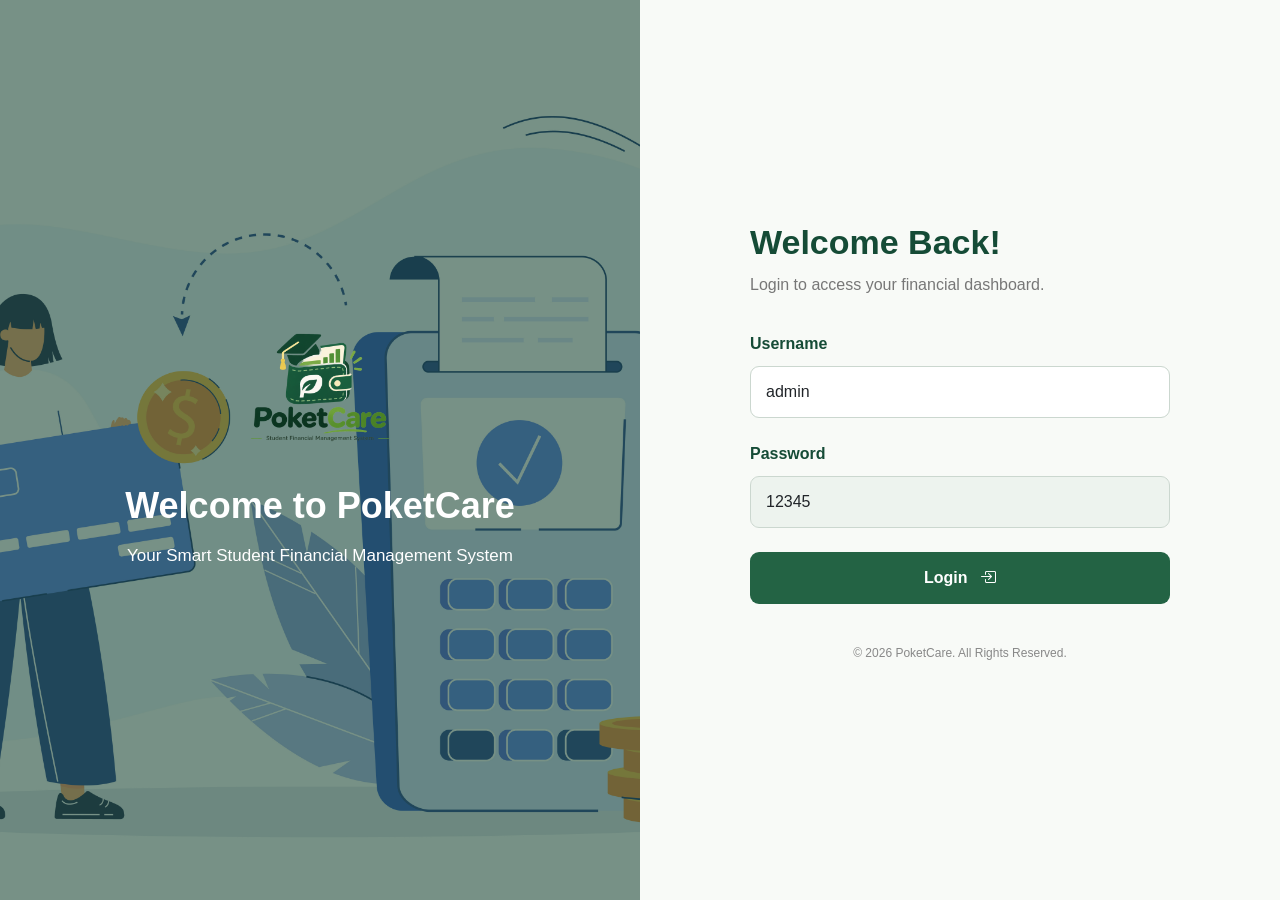
<file: index.html>
<!DOCTYPE html>
<html lang="en">
<head>
    <meta charset="UTF-8">
    <meta name="viewport" content="width=device-width, initial-scale=1.0">
    <meta name="description" content="PoketCare Student Financial Management System">

    <title>PoketCare | Login</title>

    <!-- Bootstrap 5 -->
    <link href="https://cdn.jsdelivr.net/npm/bootstrap@5.3.3/dist/css/bootstrap.min.css" rel="stylesheet">

    <!-- Bootstrap Icons -->
    <link href="https://cdn.jsdelivr.net/npm/bootstrap-icons@1.11.3/font/bootstrap-icons.min.css" rel="stylesheet">

    <!-- Custom CSS -->
    <link rel="stylesheet" href="css/style.css">
</head>

<body>

    <main class="container-fluid">
        <div class="row min-vh-100">

            <!-- LEFT SIDE: BACKGROUND AND LOGO -->
            <div class="col-md-6 left-section">

                <div class="background-overlay"></div>

                <div class="left-content">
                    <img src="images/Logo.png"
                         alt="PoketCare Logo"
                         class="poketcare-logo">

                    <h1>Welcome to PoketCare</h1>

                    <p>
                        Your Smart Student Financial
                        Management System
                    </p>
                </div>

            </div>

            <!-- RIGHT SIDE: LOGIN -->
            <div class="col-md-6 right-section">

                <div class="login-box">

                    <h2>Welcome Back!</h2>

                    <p class="login-description">
                        Login to access your financial dashboard.
                    </p>

                    <!-- Error Message -->
                    <div id="errorMessage"
                         class="alert alert-danger d-none"
                         role="alert">
                        Invalid username or password.
                    </div>

                    <form id="loginForm">

                        <!-- Username -->
                        <div class="mb-4">
                            <label for="username" class="form-label">
                                Username
                            </label>

                            <input type="text"
                                   class="form-control"
                                   id="username"
                                   value="admin"
                                   autocomplete="username"
                                   required>
                        </div>

                        <!-- Password -->
                        <div class="mb-4">
                            <label for="password" class="form-label">
                                Password
                            </label>

                            <input type="text"
                                   class="form-control"
                                   id="password"
                                   value="12345"
                                   readonly>
                        </div>

                        <!-- Login Button -->
                        <button type="submit"
                                class="btn login-btn w-100">
                            Login
                            <i class="bi bi-box-arrow-in-right ms-2"></i>
                        </button>

                    </form>

                    <p class="login-footer">
                        © 2026 PoketCare. All Rights Reserved.
                    </p>

                </div>

            </div>

        </div>
    </main>

    <!-- Custom JavaScript -->
    <script src="js/login.js"></script>

</body>
</html>
</file>
<file: css/style.css>
/* POKETCARE LOGIN PAGE */

* {
    margin: 0;
    padding: 0;
    box-sizing: border-box;
}

body {
    font-family: 'Segoe UI', Arial, sans-serif;
    background-color: #f8faf7;
}

/* LEFT SECTION */

.left-section {
    min-height: 100vh;
    background-image: url('../images/background.jpg');
    background-size: cover;
    background-position: center;
    background-repeat: no-repeat;

    display: flex;
    justify-content: center;
    align-items: center;
    text-align: center;

    position: relative;
    padding: 40px;
}

/* Dark overlay for readability */

.background-overlay {
    position: absolute;
    inset: 0;
    background: rgba(9, 55, 35, 0.55);
}

/* Logo and text */

.left-content {
    position: relative;
    z-index: 1;
    color: white;
}

.poketcare-logo {
    width: 220px;
    max-width: 85%;
    height: auto;
    margin-bottom: 25px;
}

.left-content h1 {
    font-size: 36px;
    font-weight: 700;
    margin-bottom: 15px;
}

.left-content p {
    font-size: 17px;
    line-height: 1.7;
}

/* RIGHT SECTION */

.right-section {
    min-height: 100vh;
    display: flex;
    justify-content: center;
    align-items: center;
    padding: 40px;
}

.login-box {
    width: 100%;
    max-width: 420px;
}

.login-box h2 {
    font-size: 34px;
    font-weight: 700;
    color: #154b36;
    margin-bottom: 10px;
}

.login-description {
    color: #777;
    margin-bottom: 35px;
}

.form-label {
    font-weight: 600;
    color: #154b36;
    margin-bottom: 10px;
}

.form-control {
    height: 52px;
    border-radius: 9px;
    border: 1px solid #cbd7cf;
    padding: 12px 15px;
}

.form-control:focus {
    border-color: #236344;
    box-shadow: 0 0 0 3px rgba(35, 99, 68, 0.12);
}

.form-control[readonly] {
    background-color: #edf3ee;
}

/* LOGIN BUTTON */

.login-btn {
    height: 52px;
    background-color: #236344;
    color: white;
    font-weight: 600;
    border-radius: 9px;
    transition: 0.3s;
}

.login-btn:hover {
    background-color: #154b36;
    color: white;
}

/* FOOTER */

.login-footer {
    margin-top: 40px;
    text-align: center;
    font-size: 12px;
    color: #888;
}

/* RESPONSIVE MOBILE */

@media (max-width: 767px) {

    .left-section {
        min-height: 300px;
        padding: 30px 20px;
    }

    .poketcare-logo {
        width: 140px;
    }

    .left-content h1 {
        font-size: 25px;
    }

    .left-content p {
        font-size: 14px;
    }

    .right-section {
        min-height: auto;
        padding: 50px 25px;
    }

    .login-box h2 {
        font-size: 28px;
    }
}
</file>
<file: css/dashboard.css>
/* ===================================
   POKETCARE DASHBOARD STYLING
   =================================== */

:root {
    --primary: #154b36;
    --secondary: #236344;
    --light-green: #e8f4eb;
    --background: #f5f7f5;
}

body {
    font-family: 'Segoe UI', Arial, sans-serif;
    background-color: var(--background);
    margin: 0;
}

/* ===================================
   SIDEBAR
   =================================== */

.sidebar {
    width: 260px;
    min-height: 100vh;
    background-color: var(--primary);
    color: white;
    flex-shrink: 0;
}

.sidebar .offcanvas-body {
    padding: 25px 15px;
}

/* SIDEBAR BRAND */

.sidebar-brand {
    padding: 15px 10px 20px;
    text-align: center;
}

/* POKETCARE LOGO */

.sidebar-logo {
    width: 100px;
    height: auto;
}

/* POKETCARE TITLE - BLACK */

.sidebar-brand h4 {
    color: #000000 !important;
    font-weight: 700;
    margin-top: 10px;
}

/* STUDENT FINANCIAL MANAGEMENT - DARK GREY */

.sidebar-brand small {
    color: #333333 !important;
    font-size: 11px;
    font-weight: 500;
}

/* SIDEBAR DIVIDER */

.sidebar-divider {
    border-color: #719482;
    opacity: 0.5;
}

/* SIDEBAR NAVIGATION */

.sidebar-nav .nav-link {
    color: #dcebdd;
    padding: 14px 18px;
    border-radius: 9px;
    margin-bottom: 8px;
    font-size: 15px;
    transition: 0.2s;
}

.sidebar-nav .nav-link i {
    margin-right: 12px;
    font-size: 18px;
}

.sidebar-nav .nav-link:hover,
.sidebar-nav .nav-link.active {
    background-color: #337a55;
    color: white;
}

/* LOGOUT BUTTON */

.logout-btn {
    background-color: #e8f4eb;
    color: var(--primary);
    font-weight: 600;
    padding: 12px;
}

.logout-btn:hover {
    background-color: #cde7d3;
    color: var(--primary);
}

/* ===================================
   MOBILE NAVBAR
   =================================== */

.mobile-navbar {
    background-color: var(--primary);
}

/* ===================================
   MAIN CONTENT
   =================================== */

.main-content {
    min-width: 0;
    padding: 35px;
}

.page-title {
    font-weight: 700;
    color: var(--primary);
}

/* ===================================
   SUMMARY CARDS
   =================================== */

.summary-card {
    border: none;
    border-radius: 14px;
    box-shadow: 0 3px 12px rgba(0,0,0,0.05);
    transition: 0.2s;
}

.summary-card:hover {
    transform: translateY(-3px);
}

.summary-card h3 {
    font-size: 25px;
    font-weight: 700;
    color: #183b2c;
}

/* SUMMARY ICON */

.summary-icon {
    width: 48px;
    height: 48px;
    display: flex;
    justify-content: center;
    align-items: center;
    border-radius: 12px;
    font-size: 22px;
}

.green-icon {
    background-color: #e1f3e5;
    color: #23864d;
}

.red-icon {
    background-color: #fce8e8;
    color: #c84b4b;
}

.blue-icon {
    background-color: #e6f0ff;
    color: #3677c8;
}

.yellow-icon {
    background-color: #fff3d7;
    color: #c68b1d;
}

/* ===================================
   CONTENT CARDS
   =================================== */

.content-card {
    border: none;
    border-radius: 14px;
    overflow: hidden;
    box-shadow: 0 3px 12px rgba(0,0,0,0.05);
}

.content-card .card-header {
    background-color: white;
    border-bottom: 1px solid #edf0ed;
    padding: 20px;
}

.content-card .card-header h5 {
    font-size: 17px;
    font-weight: 700;
    color: var(--primary);
}

.content-card .card-body {
    padding: 22px;
}

/* ===================================
   CHART
   =================================== */

.chart-container {
    position: relative;
    height: 300px;
    width: 100%;
}

/* ===================================
   BUDGET
   =================================== */

.progress {
    background-color: #e4e9e5;
    border-radius: 20px;
}

.progress-bar {
    border-radius: 20px;
}

.category-row {
    margin-bottom: 18px;
}

.category-row .progress {
    height: 8px;
    margin-top: 7px;
}

/* ===================================
   BOOTSTRAP TABLE
   =================================== */

.table {
    font-size: 14px;
    margin-bottom: 0;
}

.table th {
    font-weight: 600;
    color: #154b36;
    white-space: nowrap;
    padding: 14px;
}

.table td {
    padding: 13px 14px;
}

.table-hover tbody tr:hover {
    background-color: #edf5ee;
}

.amount-text {
    font-weight: 600;
    color: #b94c4c;
}

/* ===================================
   FOOTER
   =================================== */

.dashboard-footer {
    padding: 20px;
    color: #888;
    font-size: 12px;
    border-top: 1px solid #e0e6e1;
}

/* ===================================
   RESPONSIVE DESIGN - DESKTOP
   =================================== */

@media (min-width: 992px) {

    .sidebar {
        position: sticky;
        top: 0;
        height: 100vh;
    }

}

/* ===================================
   RESPONSIVE DESIGN - TABLET
   =================================== */

@media (max-width: 991px) {

    .sidebar {
        width: 260px;
        min-height: auto;
    }

    .main-content {
        padding: 25px 20px;
    }

}

/* ===================================
   RESPONSIVE DESIGN - MOBILE
   =================================== */

@media (max-width: 576px) {

    .main-content {
        padding: 20px 15px;
    }

    .page-title {
        font-size: 25px;
    }

    .summary-card h3 {
        font-size: 23px;
    }

    .chart-container {
        height: 260px;
    }

}
</file>
<file: css/budget.css>
/* ===================================
   POKETCARE BUDGET PAGE STYLING
   =================================== */

/* SUMMARY CARDS */

.budget-summary-card {
    border: none;
    border-radius: 14px;
    box-shadow: 0 3px 12px rgba(0,0,0,0.05);
}

.budget-summary-card .card-body {
    padding: 25px;
}

.budget-summary-card h3 {
    color: #154b36;
    font-weight: 700;
    font-size: 27px;
}

/* ICONS */

.budget-icon {
    width: 48px;
    height: 48px;
    display: flex;
    justify-content: center;
    align-items: center;
    border-radius: 12px;
    font-size: 22px;
}

.green-icon {
    background-color: #e1f3e5;
    color: #23864d;
}

.red-icon {
    background-color: #fce8e8;
    color: #c84b4b;
}

.blue-icon {
    background-color: #e6f0ff;
    color: #3677c8;
}

/* CATEGORY CARDS */

.category-budget-card {
    border: 1px solid #e5ece7;
    border-radius: 12px;
    background-color: #ffffff;
    padding: 20px;
    height: 100%;
    transition: 0.2s;
}

.category-budget-card:hover {
    box-shadow: 0 5px 15px rgba(0,0,0,0.06);
    transform: translateY(-2px);
}

.category-budget-card h6 {
    font-weight: 700;
    color: #154b36;
}

.category-budget-card .progress {
    height: 10px;
    margin-top: 12px;
}

/* BUDGET TABLE */

.table th {
    white-space: nowrap;
}

.table td {
    vertical-align: middle;
}

.remaining-positive {
    color: #198754;
    font-weight: 600;
}

.remaining-negative {
    color: #dc3545;
    font-weight: 600;
}

/* EDIT BUTTON */

.edit-budget-btn {
    border-radius: 8px;
    padding: 6px 12px;
}

/* MODAL */

.modal-content {
    border: none;
    border-radius: 14px;
}

.modal-header {
    background-color: #e8f4eb;
    border-radius: 14px 14px 0 0;
}

.modal-title {
    color: #154b36;
    font-weight: 700;
}

.form-label {
    color: #154b36;
    font-weight: 600;
}

.form-control:focus {
    border-color: #236344;
    box-shadow: 0 0 0 3px rgba(35,99,68,0.12);
}

/* RESPONSIVE */

@media (max-width: 576px) {

    .budget-summary-card h3 {
        font-size: 23px;
    }

    .category-budget-card {
        padding: 15px;
    }

    .table {
        font-size: 13px;
    }

}
</file>
<file: css/profile.css>
/* ===================================
   POKETCARE STUDENT PROFILE
   =================================== */

/* EDIT PROFILE BUTTON */

.edit-profile-btn {
    background-color: #236344;
    border: none;
    border-radius: 9px;
    padding: 12px 20px;
    font-weight: 600;
}

.edit-profile-btn:hover {
    background-color: #154b36;
}

/* PROFILE HEADER */

.profile-header-card {
    border: none;
    border-radius: 14px;
    background: linear-gradient(
        135deg,
        #e8f4eb,
        #ffffff
    );
    box-shadow: 0 3px 12px rgba(0,0,0,0.05);
}

.profile-header-card .card-body {
    padding: 30px;
}

.profile-avatar {
    width: 100px;
    height: 100px;
    background-color: #236344;
    color: white;
    border-radius: 50%;
    display: flex;
    justify-content: center;
    align-items: center;
    font-size: 50px;
    flex-shrink: 0;
}

.profile-header-card h3 {
    color: #154b36;
    font-size: 26px;
}

/* PROFILE DETAILS */

.profile-detail {
    display: flex;
    justify-content: space-between;
    align-items: flex-start;
    gap: 15px;
    padding: 16px 0;
    border-bottom: 1px solid #edf0ed;
}

.profile-detail:last-child {
    border-bottom: none;
}

.profile-detail span:first-child {
    color: #777;
    font-size: 14px;
}

.profile-detail strong {
    color: #183b2c;
    font-size: 14px;
    text-align: right;
    overflow-wrap: anywhere;
}

/* FINANCIAL MINI CARDS */

.financial-mini-card {
    background-color: #f5f9f5;
    border: 1px solid #e2ebe3;
    border-radius: 12px;
    padding: 20px;
    height: 100%;
}

.financial-mini-card h4 {
    color: #154b36;
    font-weight: 700;
    margin-bottom: 0;
}

/* TABLE */

.table th {
    white-space: nowrap;
}

.table td {
    vertical-align: middle;
}

.positive-amount {
    color: #198754;
    font-weight: 600;
}

.negative-amount {
    color: #dc3545;
    font-weight: 600;
}

/* MODAL */

.modal-content {
    border: none;
    border-radius: 14px;
}

.modal-header {
    background-color: #e8f4eb;
}

.modal-title {
    color: #154b36;
    font-weight: 700;
}

.form-label {
    color: #154b36;
    font-weight: 600;
}

.form-control:focus {
    border-color: #236344;
    box-shadow: 0 0 0 3px rgba(35,99,68,0.12);
}

/* RESPONSIVE */

@media (max-width: 576px) {

    .edit-profile-btn {
        width: 100%;
    }

    .profile-header-card .card-body {
        padding: 20px;
    }

    .profile-avatar {
        width: 75px;
        height: 75px;
        font-size: 38px;
    }

    .profile-header-card h3 {
        font-size: 22px;
    }

    .profile-detail {
        flex-direction: column;
        gap: 5px;
    }

    .profile-detail strong {
        text-align: left;
    }

    .financial-mini-card h4 {
        font-size: 22px;
    }
}
</file>
<file: css/transactions.css>
/* ===================================
   POKETCARE TRANSACTIONS PAGE
   =================================== */

/* ADD TRANSACTION BUTTON */

.add-btn {
    background-color: #236344;
    border: none;
    border-radius: 9px;
    padding: 12px 20px;
    font-weight: 600;
}

.add-btn:hover {
    background-color: #154b36;
}

/* TRANSACTION SUMMARY CARDS */

.transaction-summary-card {
    border: none;
    border-radius: 14px;
    box-shadow: 0 3px 12px rgba(0,0,0,0.05);
    height: 100%;
}

.transaction-summary-card .card-body {
    padding: 25px;
}

.transaction-summary-card h3 {
    color: #154b36;
    font-weight: 700;
    font-size: 28px;
}

/* SEARCH AND FILTER */

.form-label {
    font-size: 14px;
    font-weight: 600;
    color: #154b36;
}

.form-control,
.form-select {
    border: 1px solid #cbd7cf;
    border-radius: 8px;
    padding: 11px 14px;
}

.form-control:focus,
.form-select:focus {
    border-color: #236344;
    box-shadow: 0 0 0 3px rgba(35,99,68,0.12);
}

/* TABLE */

.table thead th {
    background-color: #e1f3e5;
    color: #154b36;
    white-space: nowrap;
}

.table tbody td {
    vertical-align: middle;
}

.transaction-amount {
    color: #b94c4c;
    font-weight: 600;
}

/* DELETE BUTTON */

.delete-btn {
    border-radius: 7px;
    padding: 6px 11px;
}

/* MODAL */

.modal-content {
    border: none;
    border-radius: 14px;
}

.modal-header {
    background-color: #e8f4eb;
    border-radius: 14px 14px 0 0;
}

.modal-title {
    color: #154b36;
    font-weight: 700;
}

/* RESPONSIVE */

@media (max-width: 576px) {

    .add-btn {
        width: 100%;
    }

    .transaction-summary-card h3 {
        font-size: 24px;
    }

    .table {
        font-size: 13px;
    }
}
</file>
